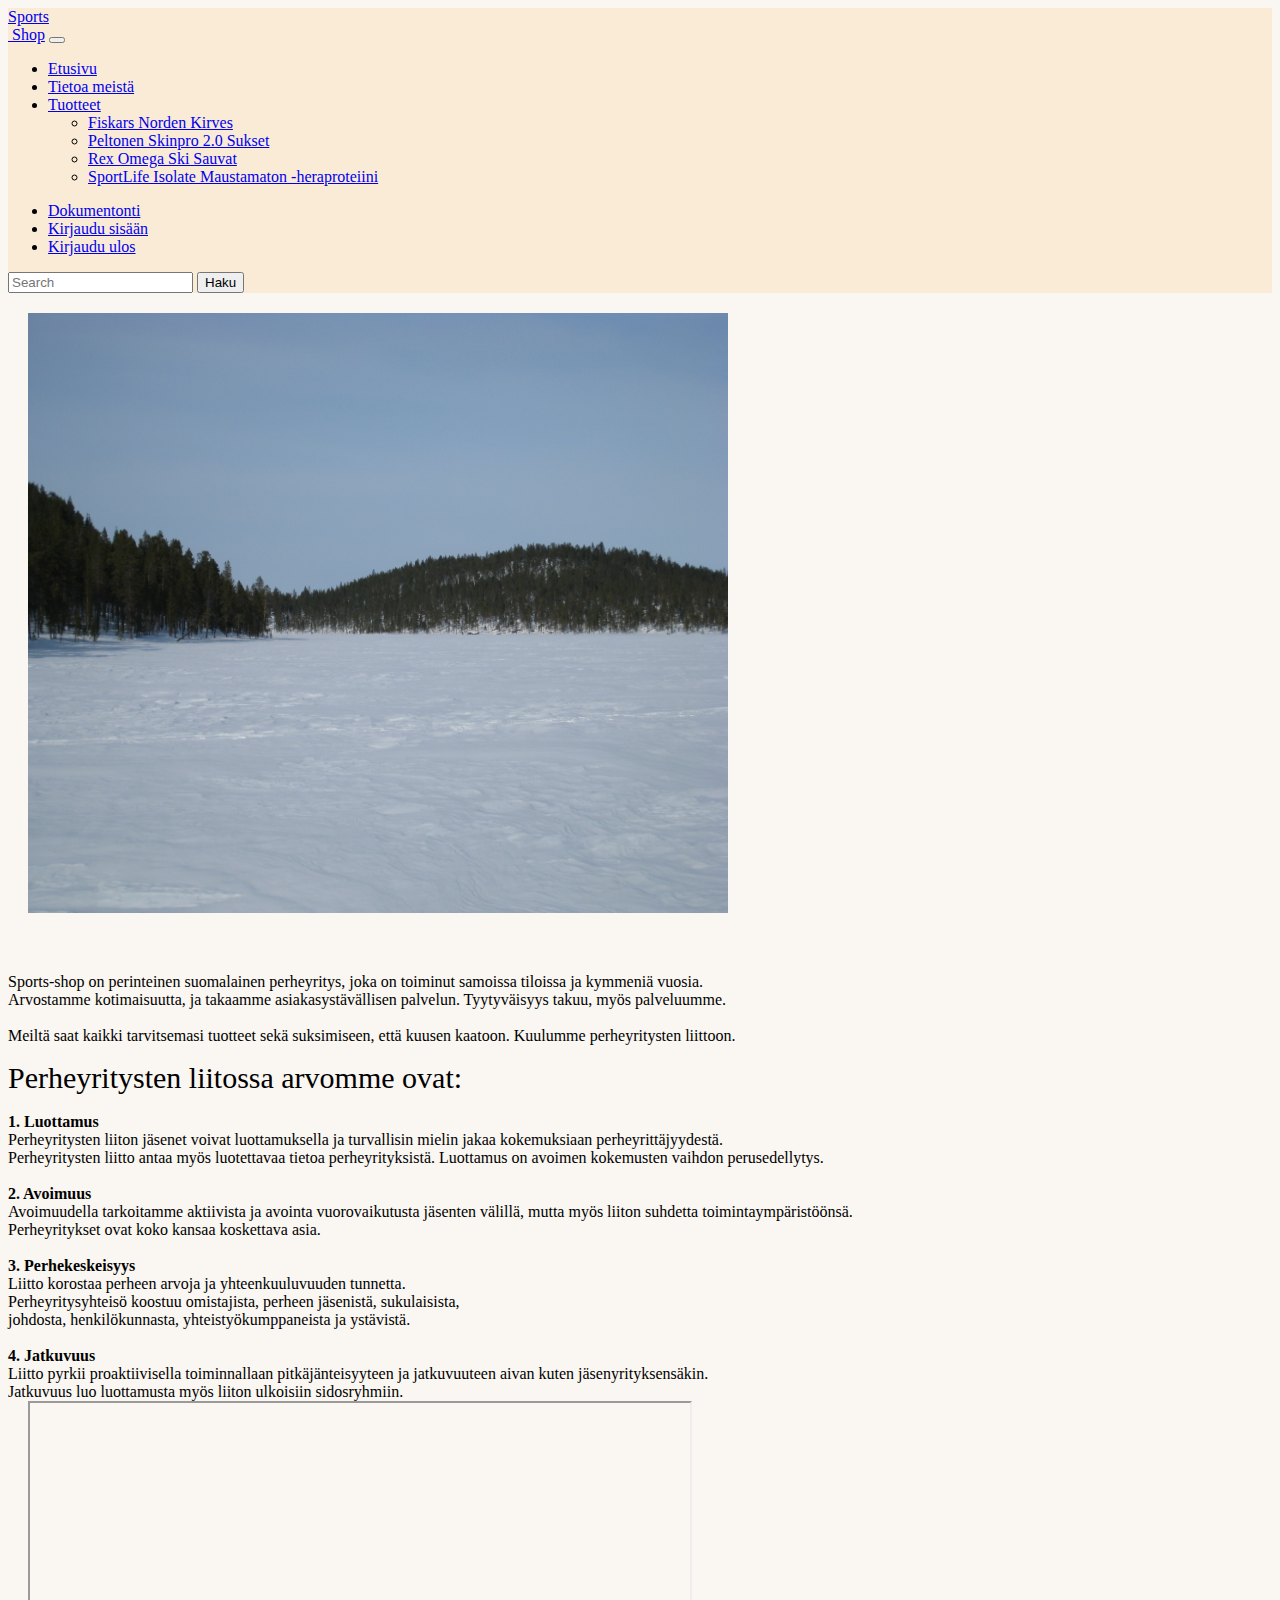
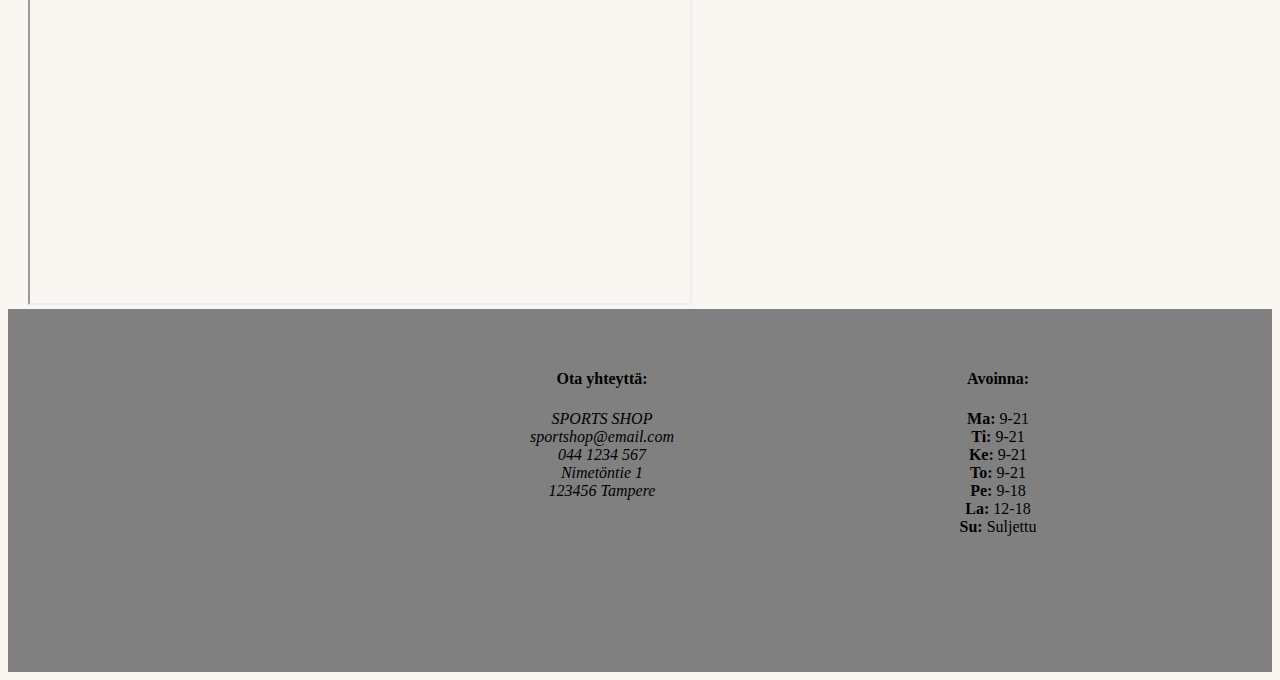
<file: info.html>
<!DOCTYPE html>
<html lang="fi">
<head>
    <meta charset="UTF-8">
    <meta http-equiv="X-UA-Compatible" content="IE=edge">
    <meta name="viewport" content="width=device-width, initial-scale=1.0">
    <meta name="author" content="Vesa Tella">
    <link href="https://cdn.jsdelivr.net/npm/bootstrap@5.0.0-beta1/dist/css/bootstrap.min.css" rel="stylesheet" integrity="sha384-giJF6kkoqNQ00vy+HMDP7azOuL0xtbfIcaT9wjKHr8RbDVddVHyTfAAsrekwKmP1" crossorigin="anonymous">
    <title>Info</title>

    <link rel="stylesheet" href="css/style.css">
    <style>

        /*info.html is made by Vesa Tella*/
        
            </style>
</head>

<body>


      <nav class="navbar navbar-expand-lg navbar-dark bg-dark">
        <div class="container-fluid">
            <a class="navbar-brand" href="#">Sports<br>&nbsp;Shop</a>
            <button class="navbar-toggler" type="button" data-bs-toggle="collapse"
                data-bs-target="#navbarSupportedContent" aria-controls="navbarSupportedContent" aria-expanded="false"
                aria-label="Toggle navigation">
                <span class="navbar-toggler-icon"></span>
            </button>
            <div class="collapse navbar-collapse" id="navbarSupportedContent">
                <div class="container">
                    <ul class="navbar-nav me-auto mb-2 mb-lg-0">
                        <li class="nav-item">
                            <a class="nav-link active" aria-current="page" href="index.html">Etusivu</a>
                        </li>
                        <li class="nav-item">
                            <a class="nav-link" href="info.html">Tietoa meistä</a>
                        </li>
                        <li class="nav-item dropdown">
                            <a class="nav-link dropdown-toggle" href="#" id="navbarDropdown" role="button"
                                data-bs-toggle="dropdown" aria-expanded="false">
                                Tuotteet
                            </a>
                            <ul class="dropdown-menu" aria-labelledby="navbarDropdown">
                                <li><a class="dropdown-item" href="kirves_sivu.html">Fiskars Norden Kirves</a></li>
                                <li><a class="dropdown-item" href="suksi_sivu.html">Peltonen Skinpro 2.0 Sukset</a></li>
                                <li><a class="dropdown-item" href="Tuote404_sivu.html">Rex Omega Ski Sauvat</a></li>
                                <li><a class="dropdown-item" href="Tuote404_sivu.html">SportLife Isolate Maustamaton
                                        -heraproteiini</a></li>
                            </ul>
                        </li>
                    </ul>
                </div>
               <ul class="navbar-nav me-auto mb-2 mb-lg-0">
                 <li class="nav-item">
                    <a class="nav-link" href="https://hameenamk-my.sharepoint.com/:w:/g/personal/jesse21007_student_hamk_fi/ES7mcLCTZj1LksRBTsr-qyoBZL5hXFqsXNwkOe0lg7LGpw?e=50kWkK">Dokumentonti</a>
                </li>
                
                <li class="nav-item">
                    <a class="nav-link" href="kirjaudu.html">Kirjaudu sisään</a>
                </li>
                <li class="nav-item">
                    <a class="nav-link" href="kirjauduulos.php">Kirjaudu ulos</a>
                </li>
                </ul>
                <form class="d-flex">
                    <input class="form-control me-2" type="search" placeholder="Search" aria-label="Search">
                    <button class="btn btn-outline-success" type="submit">Haku</button>
                </form>
            </div>
        </div>
    </nav>

    <div style="display:inline-block;vertical-align:top;">
        <img src="images/luonto.jpg" alt="Luonto kuva" width="700"  height="600">
    </div>
    <div style="display:inline-block;">
<div class="info_content">
<p>
    Sports-shop on perinteinen suomalainen perheyritys, joka on toiminut samoissa tiloissa ja kymmeniä vuosia.<br>
    Arvostamme kotimaisuutta, ja takaamme asiakasystävällisen palvelun. Tyytyväisyys takuu, myös palveluumme. <br>
    <br>
    Meiltä saat kaikki tarvitsemasi tuotteet sekä suksimiseen, että kuusen kaatoon. Kuulumme perheyritysten liittoon.
    <br>
</p>

<p>
    <div class="py">
    Perheyritysten liitossa arvomme ovat:
</div>
<br>
<strong>1. Luottamus</strong> <br>
Perheyritysten liiton jäsenet voivat luottamuksella ja turvallisin mielin jakaa kokemuksiaan perheyrittäjyydestä.<br>
Perheyritysten liitto antaa myös luotettavaa tietoa perheyrityksistä. Luottamus on avoimen kokemusten vaihdon perusedellytys.
<br>
<br>
<strong>2. Avoimuus</strong>
<br>
Avoimuudella tarkoitamme aktiivista ja avointa vuorovaikutusta jäsenten välillä, mutta myös liiton suhdetta toimintaympäristöönsä.<br>
 Perheyritykset ovat koko kansaa koskettava asia.
<br>
<br>
<strong>3. Perhekeskeisyys</strong>
<br>
Liitto korostaa perheen arvoja ja yhteenkuuluvuuden tunnetta. <br>
Perheyritysyhteisö koostuu omistajista, perheen jäsenistä, sukulaisista, <br>
johdosta, henkilökunnasta, yhteistyökumppaneista ja ystävistä.
<br>
<br>
<strong>4. Jatkuvuus</strong>
<br>
Liitto pyrkii proaktiivisella toiminnallaan pitkäjänteisyyteen ja jatkuvuuteen aivan kuten jäsenyrityksensäkin. <br> 
Jatkuvuus luo luottamusta myös liiton ulkoisiin sidosryhmiin.

</div>
</div>
    <div class="maps">
    <iframe src="https://www.google.com/maps/embed?pb=!1m18!1m12!1m3!1d296044.48231910076!2d23.55012285743501!3d61.63196753702539!2m3!1f0!2f0!3f0!3m2!1i1024!2i768!4f13.1!3m3!1m2!1s0x468edf554593da5d%3A0x6adfe3bd1e0b22c0!2sTampere!5e1!3m2!1sfi!2sfi!4v1643641887476!5m2!1sfi!2sfi"
     width="660" height="500"  allowfullscreen="" loading="lazy"></iframe>
    </div>

<script src="https://cdn.jsdelivr.net/npm/bootstrap@5.0.0-beta1/dist/js/bootstrap.bundle.min.js" integrity="sha384-ygbV9kiqUc6oa4msXn9868pTtWMgiQaeYH7/t7LECLbyPA2x65Kgf80OJFdroafW" crossorigin="anonymous"></script>


<footer>
    <div class="row">
        <div class="column"></div>
        <div class="column">
            <h4> Ota yhteyttä: </h4>
            <address>
                SPORTS SHOP <br>
                sportshop@email.com <br>
                044 1234 567 <br>
                Nimetöntie 1 <br>
                123456 Tampere
            </address>
        </div>
        <div class="column">
            <h4>Avoinna:</h4>
            <p> <strong>Ma:</strong> 9-21<br>
                <strong>Ti:</strong> 9-21<br>
                <strong>Ke:</strong> 9-21<br>
                <strong>To:</strong> 9-21<br>
                <strong>Pe:</strong> 9-18<br>
                <strong>La:</strong> 12-18<br>
                <strong>Su:</strong> Suljettu
            </p>
        </div>
        <div class="column"></div>
    </div>
</footer>
</body>



</html>
</file>
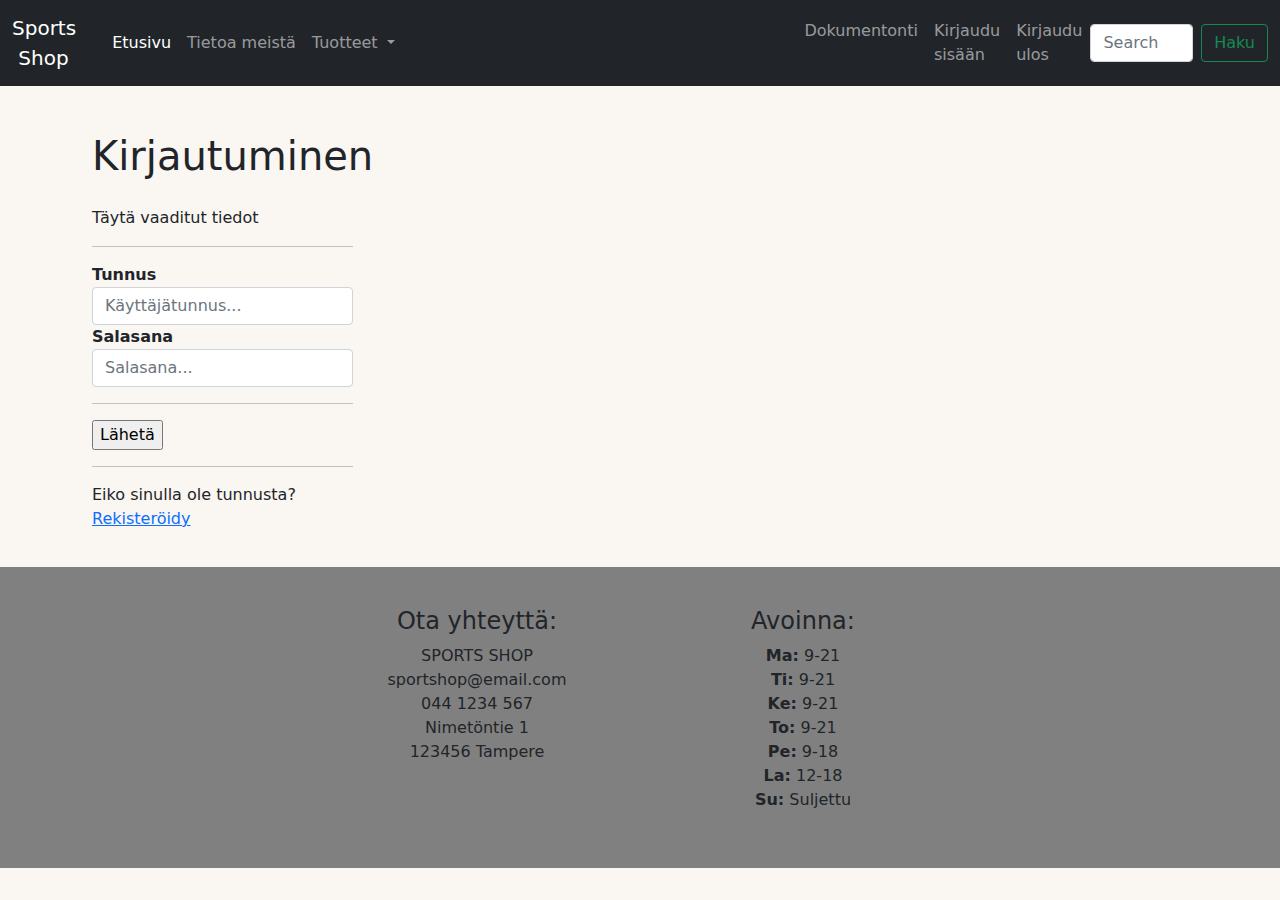
<file: kirjaudu.html>
<!DOCTYPE html>
<html>

<head>
    <meta charset="UTF-8">
    <meta http-equiv="X-UA-Compatible" content="IE=edge">
    <meta name="viewport" content="width=device-width">
    <meta name="author" content="Jaakko Uusitalo">
    <link rel="stylesheet" type="text/css" href="css/bootstrap.min.css">
    <link href="https://cdn.jsdelivr.net/npm/bootstrap@5.1.3/dist/css/bootstrap.min.css" rel="stylesheet"
        integrity="sha384-1BmE4kWBq78iYhFldvKuhfTAU6auU8tT94WrHftjDbrCEXSU1oBoqyl2QvZ6jIW3" crossorigin="anonymous">
    <script src="https://cdn.jsdelivr.net/npm/bootstrap@5.1.3/dist/js/bootstrap.bundle.min.js"
        integrity="sha384-ka7Sk0Gln4gmtz2MlQnikT1wXgYsOg+OMhuP+IlRH9sENBO0LRn5q+8nbTov4+1p"
        crossorigin="anonymous"></script>
    <link rel="stylesheet" type="text/css" href="./css/style.css" />
     <title>Rekistöröinti Sivu</title>
</head>

<body>
              <nav class="navbar navbar-expand-lg navbar-dark bg-dark">
        <div class="container-fluid">
            <a class="navbar-brand" href="#">Sports<br>&nbsp;Shop</a>
            <button class="navbar-toggler" type="button" data-bs-toggle="collapse"
                data-bs-target="#navbarSupportedContent" aria-controls="navbarSupportedContent" aria-expanded="false"
                aria-label="Toggle navigation">
                <span class="navbar-toggler-icon"></span>
            </button>
            <div class="collapse navbar-collapse" id="navbarSupportedContent">
                <div class="container">
                    <ul class="navbar-nav me-auto mb-2 mb-lg-0">
                        <li class="nav-item">
                            <a class="nav-link active" aria-current="page" href="index.html">Etusivu</a>
                        </li>
                        <li class="nav-item">
                            <a class="nav-link" href="info.html">Tietoa meistä</a>
                        </li>
                        <li class="nav-item dropdown">
                            <a class="nav-link dropdown-toggle" href="#" id="navbarDropdown" role="button"
                                data-bs-toggle="dropdown" aria-expanded="false">
                                Tuotteet
                            </a>
                            <ul class="dropdown-menu" aria-labelledby="navbarDropdown">
                                <li><a class="dropdown-item" href="kirves_sivu.html">Fiskars Norden Kirves</a></li>
                                <li><a class="dropdown-item" href="suksi_sivu.html">Peltonen Skinpro 2.0 Sukset</a></li>
                                <li><a class="dropdown-item" href="Tuote404_sivu.html">Rex Omega Ski Sauvat</a></li>
                                <li><a class="dropdown-item" href="Tuote404_sivu.html">SportLife Isolate Maustamaton
                                        -heraproteiini</a></li>
                            </ul>
                        </li>
                    </ul>
                </div>
               <ul class="navbar-nav me-auto mb-2 mb-lg-0">
                 <li class="nav-item">
                    <a class="nav-link" href="https://hameenamk-my.sharepoint.com/:w:/g/personal/jesse21007_student_hamk_fi/ES7mcLCTZj1LksRBTsr-qyoBZL5hXFqsXNwkOe0lg7LGpw?e=50kWkK">Dokumentonti</a>
                </li>
                
                <li class="nav-item">
                    <a class="nav-link" href="kirjaudu.html">Kirjaudu sisään</a>
                </li>
                <li class="nav-item">
                    <a class="nav-link" href="kirjauduulos.php">Kirjaudu ulos</a>
                </li>
                </ul>
                <form class="d-flex">
                    <input class="form-control me-2" type="search" placeholder="Search" aria-label="Search">
                    <button class="btn btn-outline-success" type="submit">Haku</button>
                </form>
            </div>
        </div>
    </nav>
    <script>
        function lahetaKayttaja(lomake) {
            var user = new Object();
            user.tunnus = lomake.tunnus.value;
            user.salasana = lomake.salasana.value;
            var jsonUser = JSON.stringify(user);

            xmlhttp = new XMLHttpRequest();
            xmlhttp.onreadystatechange = function () {
                if (this.readyState == 4 && this.status == 200) {
                    if (this.responseText.trim() == "adminok") {
                        window.location.assign("./admin.php");
                    }
                    else if (this.responseText.trim() == "ok") {
                        window.location.assign("./tervetuloa.php");
                    }
                    else {
                        document.getElementById("result").innerHTML = this.responseText;
                    }

                }
            };
            xmlhttp.open("POST", "./kirjaudu.php", true);
            xmlhttp.setRequestHeader("Content-type", "application/x-www-form-urlencoded");
            xmlhttp.send("user=" + jsonUser);
        }
    </script>

     <section>
        <form id="userlomake">
            <div class="container">

                <div class="row">
                    <div class="col-sm-3">
                        <h1>Kirjautuminen</h1>
                        <p>Täytä vaaditut tiedot</p>
                        <hr class="mb-3">
                        <label for="tunnus"><b>Tunnus</b></label>
                        <input class="form-control" value="" type="text" name="tunnus" required placeholder='Käyttäjätunnus...'>
                        <label for="salasana"><b>Salasana</b></label>
                        <input class="form-control" value="" type="password" name="salasana" required placeholder='Salasana...'>
                        <hr class="mb-3">
                        <input type='button' name='ok' value='Lähetä' onclick='lahetaKayttaja(this.form);'>
                        <hr class="mb-3">
                        <p>Eiko sinulla ole tunnusta? <a href="./rekisteroidy.html">Rekisteröidy</a></p>
                        
                    </div>
                </div>

            </div>
        </form>
    </section>
      <footer>
        <div class="row">
            <div class="column"></div>
            <div class="column">
                <h4> Ota yhteyttä: </h4>
                <address>
                    SPORTS SHOP <br>
                    sportshop@email.com <br>
                    044 1234 567 <br>
                    Nimetöntie 1 <br>
                    123456 Tampere
                </address>
            </div>
            <div class="column">
                <h4>Avoinna:</h4>
                <p> <strong>Ma:</strong> 9-21<br>
                    <strong>Ti:</strong> 9-21<br>
                    <strong>Ke:</strong> 9-21<br>
                    <strong>To:</strong> 9-21<br>
                    <strong>Pe:</strong> 9-18<br>
                    <strong>La:</strong> 12-18<br>
                    <strong>Su:</strong> Suljettu
                </p>
            </div>
            <div class="column"></div>
        </div>
    </footer>
</body>

</html>
</file>
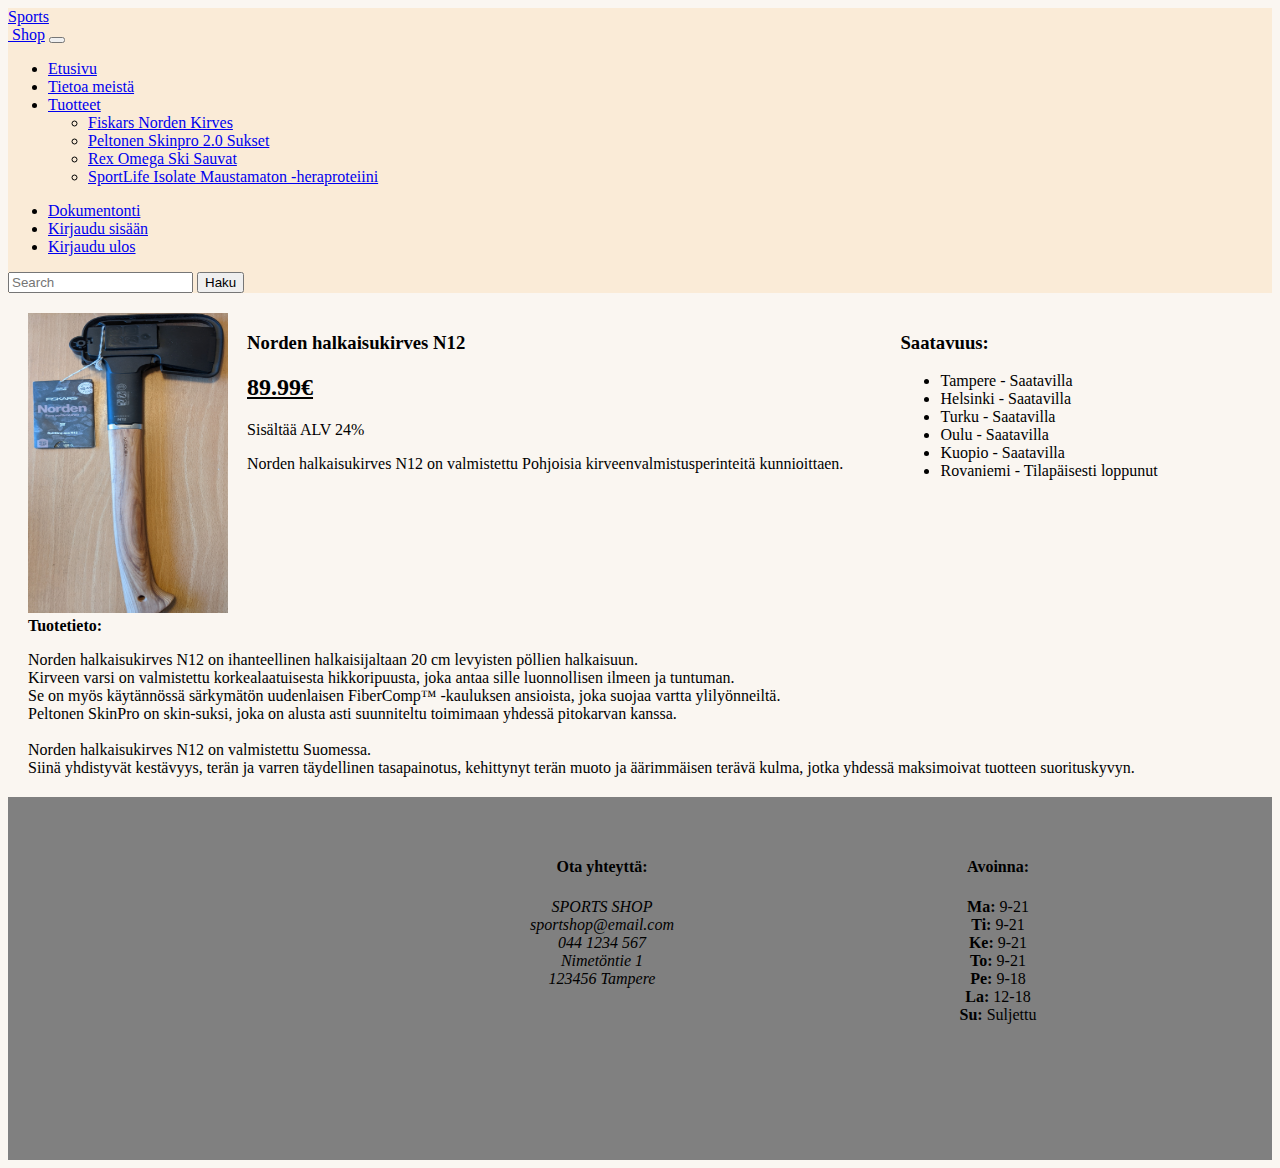
<file: kirves_sivu.html>
<!DOCTYPE html>
<html lang="fi">
<head>
    <meta charset="UTF-8">
    <meta http-equiv="X-UA-Compatible" content="IE=edge">
    <meta name="viewport" content="width=device-width">
    <meta name="author" content="Jaakko Uusitalo">
    <link href="https://cdn.jsdelivr.net/npm/bootstrap@5.1.3/dist/css/bootstrap.min.css" rel="stylesheet" integrity="sha384-1BmE4kWBq78iYhFldvKuhfTAU6auU8tT94WrHftjDbrCEXSU1oBoqyl2QvZ6jIW3" crossorigin="anonymous">
    <script src="https://cdn.jsdelivr.net/npm/bootstrap@5.1.3/dist/js/bootstrap.bundle.min.js" integrity="sha384-ka7Sk0Gln4gmtz2MlQnikT1wXgYsOg+OMhuP+IlRH9sENBO0LRn5q+8nbTov4+1p" crossorigin="anonymous"></script>
    <link rel="stylesheet" type="text/css" href="./css/style.css"/>
    <title>SPORTS SHOP - Kirves</title>

    <style>
/*kirves_sivu.html is made by Jaakko Uusitalo*/
    </style>
</head>

<body>

      <nav class="navbar navbar-expand-lg navbar-dark bg-dark">
        <div class="container-fluid">
            <a class="navbar-brand" href="#">Sports<br>&nbsp;Shop</a>
            <button class="navbar-toggler" type="button" data-bs-toggle="collapse"
                data-bs-target="#navbarSupportedContent" aria-controls="navbarSupportedContent" aria-expanded="false"
                aria-label="Toggle navigation">
                <span class="navbar-toggler-icon"></span>
            </button>
            <div class="collapse navbar-collapse" id="navbarSupportedContent">
                <div class="container">
                    <ul class="navbar-nav me-auto mb-2 mb-lg-0">
                        <li class="nav-item">
                            <a class="nav-link active" aria-current="page" href="index.html">Etusivu</a>
                        </li>
                        <li class="nav-item">
                            <a class="nav-link" href="info.html">Tietoa meistä</a>
                        </li>
                        <li class="nav-item dropdown">
                            <a class="nav-link dropdown-toggle" href="#" id="navbarDropdown" role="button"
                                data-bs-toggle="dropdown" aria-expanded="false">
                                Tuotteet
                            </a>
                            <ul class="dropdown-menu" aria-labelledby="navbarDropdown">
                                <li><a class="dropdown-item" href="kirves_sivu.html">Fiskars Norden Kirves</a></li>
                                <li><a class="dropdown-item" href="suksi_sivu.html">Peltonen Skinpro 2.0 Sukset</a></li>
                                <li><a class="dropdown-item" href="Tuote404_sivu.html">Rex Omega Ski Sauvat</a></li>
                                <li><a class="dropdown-item" href="Tuote404_sivu.html">SportLife Isolate Maustamaton
                                        -heraproteiini</a></li>
                            </ul>
                        </li>
                    </ul>
                </div>
               <ul class="navbar-nav me-auto mb-2 mb-lg-0">
                 <li class="nav-item">
                    <a class="nav-link" href="https://hameenamk-my.sharepoint.com/:w:/g/personal/jesse21007_student_hamk_fi/ES7mcLCTZj1LksRBTsr-qyoBZL5hXFqsXNwkOe0lg7LGpw?e=50kWkK">Dokumentonti</a>
                </li>
                
                <li class="nav-item">
                    <a class="nav-link" href="kirjaudu.html">Kirjaudu sisään</a>
                </li>
                <li class="nav-item">
                    <a class="nav-link" href="kirjauduulos.php">Kirjaudu ulos</a>
                </li>
                </ul>
                <form class="d-flex">
                    <input class="form-control me-2" type="search" placeholder="Search" aria-label="Search">
                    <button class="btn btn-outline-success" type="submit">Haku</button>
                </form>
            </div>
        </div>
    </nav>


<section>


    <div class="flexgrowcon">
        <div style="flex-grow: 1;">
            <img src="images/kirves.jpg"
            alt="Jaakon Kirves"
            width="200"
            height="300"> </div>

        <div style="flex-grow: 3;">
            <h3>Norden halkaisukirves N12</h3>
            <h2>89.99€</h2>
            <p>Sisältää ALV 24%</p>
            <p>Norden halkaisukirves N12 on valmistettu Pohjoisia kirveenvalmistusperinteitä kunnioittaen. </p>

            </div>

        <div style="flex-grow: 6;">

            <h3>Saatavuus:</h3>

            <ul>

                <li>Tampere - Saatavilla</li>
                <li>Helsinki - Saatavilla</li>
                <li>Turku - Saatavilla</li>
                <li>Oulu - Saatavilla</li>
                <li>Kuopio - Saatavilla</li>
                <li>Rovaniemi - Tilapäisesti loppunut</li>

            </ul>
        </div>  



      </div>
        <strong>Tuotetieto:</strong>
        
        <p> Norden halkaisukirves N12 on ihanteellinen halkaisijaltaan 20 cm levyisten pöllien halkaisuun. <br>
            Kirveen varsi on valmistettu korkealaatuisesta hikkoripuusta, joka antaa sille luonnollisen ilmeen ja tuntuman. <br>
            Se on myös käytännössä särkymätön uudenlaisen FiberComp™ -kauluksen ansioista, joka suojaa vartta ylilyönneiltä. <br>
            Peltonen SkinPro on skin-suksi, joka on alusta asti suunniteltu toimimaan yhdessä pitokarvan kanssa. <br> <br>

            Norden halkaisukirves N12 on valmistettu Suomessa. <br>
            Siinä yhdistyvät kestävyys, terän ja varren täydellinen tasapainotus, kehittynyt terän muoto ja äärimmäisen terävä kulma, jotka yhdessä maksimoivat tuotteen suorituskyvyn. </p>
    
        </section>

        <footer>
            <div class="row">
                <div class="column"></div>
                <div class="column">
                    <h4> Ota yhteyttä: </h4>
                    <address>
                        SPORTS SHOP <br>
                        sportshop@email.com <br>
                        044 1234 567 <br>
                        Nimetöntie 1 <br>
                        123456 Tampere
                    </address>
                </div>
                <div class="column">
                    <h4>Avoinna:</h4>
                    <p> <strong>Ma:</strong> 9-21<br>
                        <strong>Ti:</strong> 9-21<br>
                        <strong>Ke:</strong> 9-21<br>
                        <strong>To:</strong> 9-21<br>
                        <strong>Pe:</strong> 9-18<br>
                        <strong>La:</strong> 12-18<br>
                        <strong>Su:</strong> Suljettu
                    </p>
                </div>
                <div class="column"></div>
            </div>
        </footer>
</body>
</html>
</file>
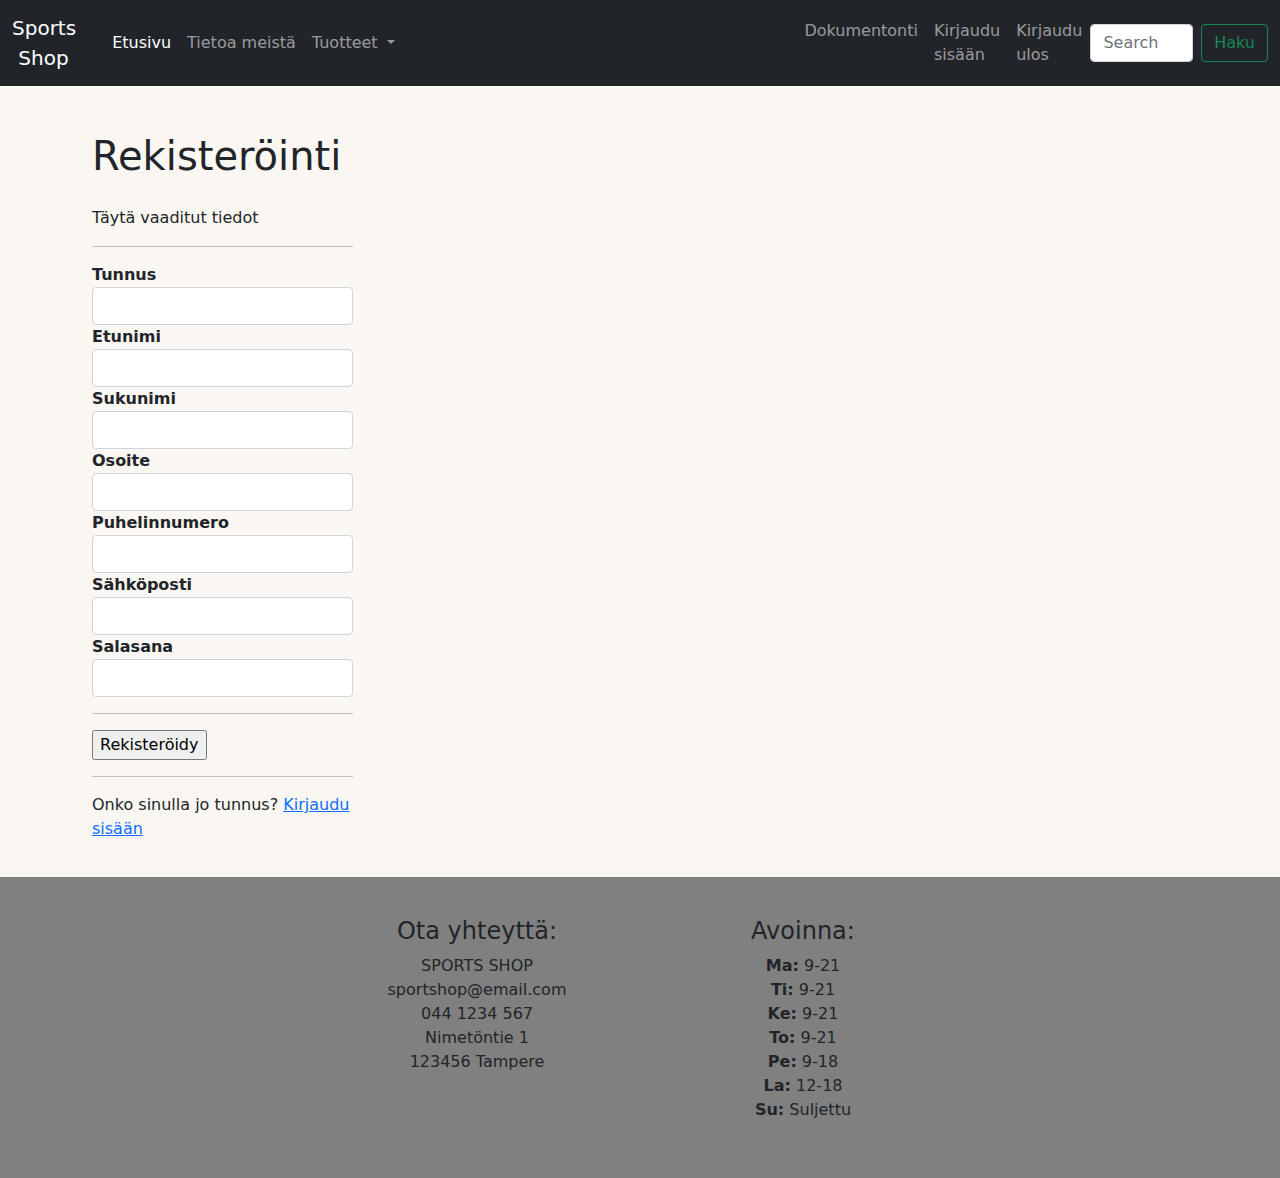
<file: rekisteroidy.html>
<!DOCTYPE html>
<html lang="fi">

<head>
    <meta charset="UTF-8">
    <meta http-equiv="X-UA-Compatible" content="IE=edge">
    <meta name="viewport" content="width=device-width">
    <meta name="author" content="Jaakko Uusitalo">
    <link rel="stylesheet" type="text/css" href="css/bootstrap.min.css">
    <link href="https://cdn.jsdelivr.net/npm/bootstrap@5.1.3/dist/css/bootstrap.min.css" rel="stylesheet"
        integrity="sha384-1BmE4kWBq78iYhFldvKuhfTAU6auU8tT94WrHftjDbrCEXSU1oBoqyl2QvZ6jIW3" crossorigin="anonymous">
    <script src="https://cdn.jsdelivr.net/npm/bootstrap@5.1.3/dist/js/bootstrap.bundle.min.js"
        integrity="sha384-ka7Sk0Gln4gmtz2MlQnikT1wXgYsOg+OMhuP+IlRH9sENBO0LRn5q+8nbTov4+1p"
        crossorigin="anonymous"></script>
    <link rel="stylesheet" type="text/css" href="./css/style.css" />
    <title>Rekistöröinti Sivu</title>

    <style>
        /*Rekistorointi.php is made by Jaakko Uusitalo*/
    </style>
</head>

<body>
    <script>
        function lahetaKayttaja(lomake) {
            var user = new Object();
            user.tunnus = lomake.tunnus.value;
            user.salasana = lomake.salasana.value;
            user.enimi = lomake.enimi.value;
            user.snimi = lomake.snimi.value;
            user.sposti = lomake.sposti.value;
            user.puh = lomake.puh.value;
            user.osoite = lomake.osoite.value;
            var jsonUser = JSON.stringify(user);

            xmlhttp = new XMLHttpRequest();
            xmlhttp.onreadystatechange = function () {
                if (this.readyState == 4 && this.status == 200) {
                    document.getElementById("result").innerHTML = "Rekisteröityminen onnistui!";
                }
            };
            xmlhttp.open("POST", "./rekisteroidy.php", true);
            xmlhttp.setRequestHeader("Content-type",
                "application/x-www-form-urlencoded");
            xmlhttp.send("user=" + jsonUser);
        }
    </script>

      <nav class="navbar navbar-expand-lg navbar-dark bg-dark">
        <div class="container-fluid">
            <a class="navbar-brand" href="#">Sports<br>&nbsp;Shop</a>
            <button class="navbar-toggler" type="button" data-bs-toggle="collapse"
                data-bs-target="#navbarSupportedContent" aria-controls="navbarSupportedContent" aria-expanded="false"
                aria-label="Toggle navigation">
                <span class="navbar-toggler-icon"></span>
            </button>
            <div class="collapse navbar-collapse" id="navbarSupportedContent">
                <div class="container">
                    <ul class="navbar-nav me-auto mb-2 mb-lg-0">
                        <li class="nav-item">
                            <a class="nav-link active" aria-current="page" href="index.html">Etusivu</a>
                        </li>
                        <li class="nav-item">
                            <a class="nav-link" href="info.html">Tietoa meistä</a>
                        </li>
                        <li class="nav-item dropdown">
                            <a class="nav-link dropdown-toggle" href="#" id="navbarDropdown" role="button"
                                data-bs-toggle="dropdown" aria-expanded="false">
                                Tuotteet
                            </a>
                            <ul class="dropdown-menu" aria-labelledby="navbarDropdown">
                                <li><a class="dropdown-item" href="kirves_sivu.html">Fiskars Norden Kirves</a></li>
                                <li><a class="dropdown-item" href="suksi_sivu.html">Peltonen Skinpro 2.0 Sukset</a></li>
                                <li><a class="dropdown-item" href="Tuote404_sivu.html">Rex Omega Ski Sauvat</a></li>
                                <li><a class="dropdown-item" href="Tuote404_sivu.html">SportLife Isolate Maustamaton
                                        -heraproteiini</a></li>
                            </ul>
                        </li>
                    </ul>
                </div>
               <ul class="navbar-nav me-auto mb-2 mb-lg-0">
                 <li class="nav-item">
                    <a class="nav-link" href="https://hameenamk-my.sharepoint.com/:w:/g/personal/jesse21007_student_hamk_fi/ES7mcLCTZj1LksRBTsr-qyoBZL5hXFqsXNwkOe0lg7LGpw?e=50kWkK">Dokumentonti</a>
                </li>
                
                <li class="nav-item">
                    <a class="nav-link" href="kirjaudu.html">Kirjaudu sisään</a>
                </li>
                <li class="nav-item">
                    <a class="nav-link" href="kirjauduulos.php">Kirjaudu ulos</a>
                </li>
                </ul>
                <form class="d-flex">
                    <input class="form-control me-2" type="search" placeholder="Search" aria-label="Search">
                    <button class="btn btn-outline-success" type="submit">Haku</button>
                </form>
            </div>
        </div>
    </nav>
    
    
    <section>
        <form id="userlomake">
            <div class="container">

                <div class="row">
                    <div class="col-sm-3">
                        <h1>Rekisteröinti</h1>
                        <p>Täytä vaaditut tiedot</p>
                        <hr class="mb-3">
                        <label for="tunnus"><b>Tunnus</b></label>
                        <input class="form-control" value="" type="text" name="tunnus" required>

                        <label for="enimi"><b>Etunimi</b></label>
                        <input class="form-control" value="" type="text" name="enimi" required>

                        <label for="snimi"><b>Sukunimi</b></label>
                        <input class="form-control" value="" type="text" name="snimi" required>

                        <label for="osoite"><b>Osoite</b></label>
                        <input class="form-control" value="" type="text" name="osoite" required>

                        <label for="puhnro"><b>Puhelinnumero</b></label>
                        <input class="form-control" value="" type="text" name="puh" required>

                        <label for="sposti"><b>Sähköposti</b></label>
                        <input class="form-control" value="" type="email" name="sposti" required>

                        <label for="salasana"><b>Salasana</b></label>
                        <input class="form-control" value="" type="password" name="salasana" required>
                        <hr class="mb-3">
                        <input type='button' name='ok' value='Rekisteröidy' onclick='lahetaKayttaja(this.form);'>
                        <hr class="mb-3">
                        <p>Onko sinulla jo tunnus?&nbsp;<a href="./kirjaudu.html">Kirjaudu sisään</a></p>
                        <p id='result'></p>
                    </div>
                </div>

            </div>
        </form>
    </section>
    <footer>
        <div class="row">
            <div class="column"></div>
            <div class="column">
                <h4> Ota yhteyttä: </h4>
                <address>
                    SPORTS SHOP <br>
                    sportshop@email.com <br>
                    044 1234 567 <br>
                    Nimetöntie 1 <br>
                    123456 Tampere
                </address>
            </div>
            <div class="column">
                <h4>Avoinna:</h4>
                <p> <strong>Ma:</strong> 9-21<br>
                    <strong>Ti:</strong> 9-21<br>
                    <strong>Ke:</strong> 9-21<br>
                    <strong>To:</strong> 9-21<br>
                    <strong>Pe:</strong> 9-18<br>
                    <strong>La:</strong> 12-18<br>
                    <strong>Su:</strong> Suljettu
                </p>
            </div>
            <div class="column"></div>
        </div>
    </footer>
</body>

</html>
</file>
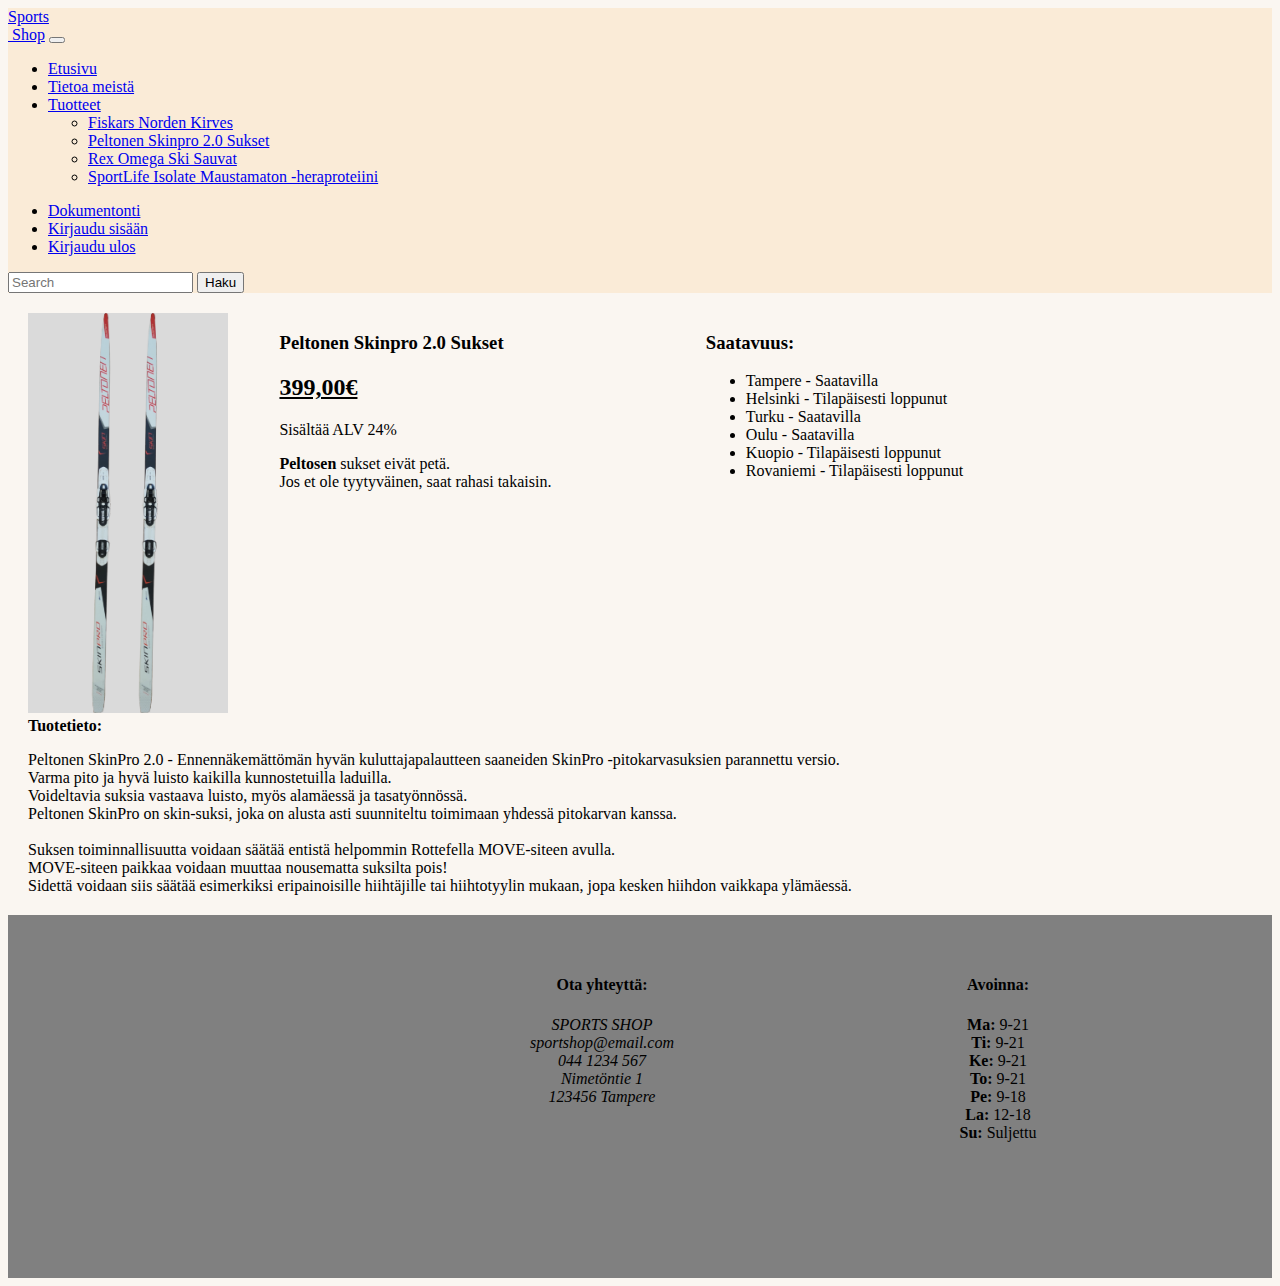
<file: suksi_sivu.html>
<!DOCTYPE html>
<html lang="fi">
<head>
    <meta charset="UTF-8">
    <meta http-equiv="X-UA-Compatible" content="IE=edge">
    <meta name="viewport" content="width=device-width">
    <meta name="author" content="Jesse Rajala">
    <meta name="description" content="Store page for Peltonen skinpro 2.0 at SPORTS STORE">
    <link href="https://cdn.jsdelivr.net/npm/bootstrap@5.1.3/dist/css/bootstrap.min.css" rel="stylesheet" integrity="sha384-1BmE4kWBq78iYhFldvKuhfTAU6auU8tT94WrHftjDbrCEXSU1oBoqyl2QvZ6jIW3" crossorigin="anonymous">
    <script src="https://cdn.jsdelivr.net/npm/bootstrap@5.1.3/dist/js/bootstrap.bundle.min.js" integrity="sha384-ka7Sk0Gln4gmtz2MlQnikT1wXgYsOg+OMhuP+IlRH9sENBO0LRn5q+8nbTov4+1p" crossorigin="anonymous"></script>
    <link rel="stylesheet" type="text/css" href="./css/style.css"/>
    <title>SPORTS SHOP - Sukset</title>
    <style>
    /*Suksi_sivu.html is made by Jesse Rajala, Product page layout as well*/

    
    </style>
</head>

<body>

    

      <nav class="navbar navbar-expand-lg navbar-dark bg-dark">
        <div class="container-fluid">
            <a class="navbar-brand" href="#">Sports<br>&nbsp;Shop</a>
            <button class="navbar-toggler" type="button" data-bs-toggle="collapse"
                data-bs-target="#navbarSupportedContent" aria-controls="navbarSupportedContent" aria-expanded="false"
                aria-label="Toggle navigation">
                <span class="navbar-toggler-icon"></span>
            </button>
            <div class="collapse navbar-collapse" id="navbarSupportedContent">
                <div class="container">
                    <ul class="navbar-nav me-auto mb-2 mb-lg-0">
                        <li class="nav-item">
                            <a class="nav-link active" aria-current="page" href="index.html">Etusivu</a>
                        </li>
                        <li class="nav-item">
                            <a class="nav-link" href="info.html">Tietoa meistä</a>
                        </li>
                        <li class="nav-item dropdown">
                            <a class="nav-link dropdown-toggle" href="#" id="navbarDropdown" role="button"
                                data-bs-toggle="dropdown" aria-expanded="false">
                                Tuotteet
                            </a>
                            <ul class="dropdown-menu" aria-labelledby="navbarDropdown">
                                <li><a class="dropdown-item" href="kirves_sivu.html">Fiskars Norden Kirves</a></li>
                                <li><a class="dropdown-item" href="suksi_sivu.html">Peltonen Skinpro 2.0 Sukset</a></li>
                                <li><a class="dropdown-item" href="Tuote404_sivu.html">Rex Omega Ski Sauvat</a></li>
                                <li><a class="dropdown-item" href="Tuote404_sivu.html">SportLife Isolate Maustamaton
                                        -heraproteiini</a></li>
                            </ul>
                        </li>
                    </ul>
                </div>
               <ul class="navbar-nav me-auto mb-2 mb-lg-0">
                 <li class="nav-item">
                    <a class="nav-link" href="https://hameenamk-my.sharepoint.com/:w:/g/personal/jesse21007_student_hamk_fi/ES7mcLCTZj1LksRBTsr-qyoBZL5hXFqsXNwkOe0lg7LGpw?e=50kWkK">Dokumentonti</a>
                </li>
                
                <li class="nav-item">
                    <a class="nav-link" href="kirjaudu.html">Kirjaudu sisään</a>
                </li>
                <li class="nav-item">
                    <a class="nav-link" href="kirjauduulos.php">Kirjaudu ulos</a>
                </li>
                </ul>
                <form class="d-flex">
                    <input class="form-control me-2" type="search" placeholder="Search" aria-label="Search">
                    <button class="btn btn-outline-success" type="submit">Haku</button>
                </form>
            </div>
        </div>
    </nav>






<section>

    <div class="flexgrowcon">
        <div style="flex-grow: 1;">
            <img src="images/skis1.png"
            alt="Peltonen skinpro 2.0"
            width="200"
            height="400"> </div>

        <div style="flex-grow: 3;">
            <h3>Peltonen Skinpro 2.0 Sukset</h3>
            <h2>399,00€</h2>
            <p>Sisältää ALV 24%</p>
            <p><strong>Peltosen</strong> sukset eivät petä. <br>    
                Jos et ole tyytyväinen, saat rahasi takaisin. </p>

            </div>

        <div style="flex-grow: 6;">

            <h3>Saatavuus:</h3>

            <ul>

                <li>Tampere - Saatavilla</li>
                <li>Helsinki - Tilapäisesti loppunut</li>
                <li>Turku - Saatavilla</li>
                <li>Oulu - Saatavilla</li>
                <li>Kuopio - Tilapäisesti loppunut</li>
                <li>Rovaniemi - Tilapäisesti loppunut</li>

            </ul>

       

        </div>  

      </div>
        <strong>Tuotetieto:</strong>
        
        <p>Peltonen SkinPro 2.0 - Ennennäkemättömän hyvän kuluttajapalautteen saaneiden SkinPro -pitokarvasuksien parannettu versio. <br>
            Varma pito ja hyvä luisto kaikilla kunnostetuilla laduilla. <br>
            Voideltavia suksia vastaava luisto, myös alamäessä ja tasatyönnössä. <br>
            Peltonen SkinPro on skin-suksi, joka on alusta asti suunniteltu toimimaan yhdessä pitokarvan kanssa. <br> <br>

            Suksen toiminnallisuutta voidaan säätää entistä helpommin Rottefella MOVE-siteen avulla. <br>
            MOVE-siteen paikkaa voidaan muuttaa nousematta suksilta pois! <br>
            Sidettä voidaan siis säätää esimerkiksi eripainoisille hiihtäjille tai hiihtotyylin mukaan, jopa kesken hiihdon vaikkapa ylämäessä. </p>
    
        </section>

        <footer>
            <div class="row">
                <div class="column"></div>
                <div class="column">
                    <h4> Ota yhteyttä: </h4>
                    <address>
                        SPORTS SHOP <br>
                        sportshop@email.com <br>
                        044 1234 567 <br>
                        Nimetöntie 1 <br>
                        123456 Tampere
                    </address>
                </div>
                <div class="column">
                    <h4>Avoinna:</h4>
                <p> <strong>Ma:</strong> 9-21<br>
                    <strong>Ti:</strong> 9-21<br>
                    <strong>Ke:</strong> 9-21<br>
                    <strong>To:</strong> 9-21<br>
                    <strong>Pe:</strong> 9-18<br>
                    <strong>La:</strong> 12-18<br>
                    <strong>Su:</strong> Suljettu
                </p>
                </div>
                <div class="column"></div>
            </div>
        </footer>

        
</body>



</html>
</file>
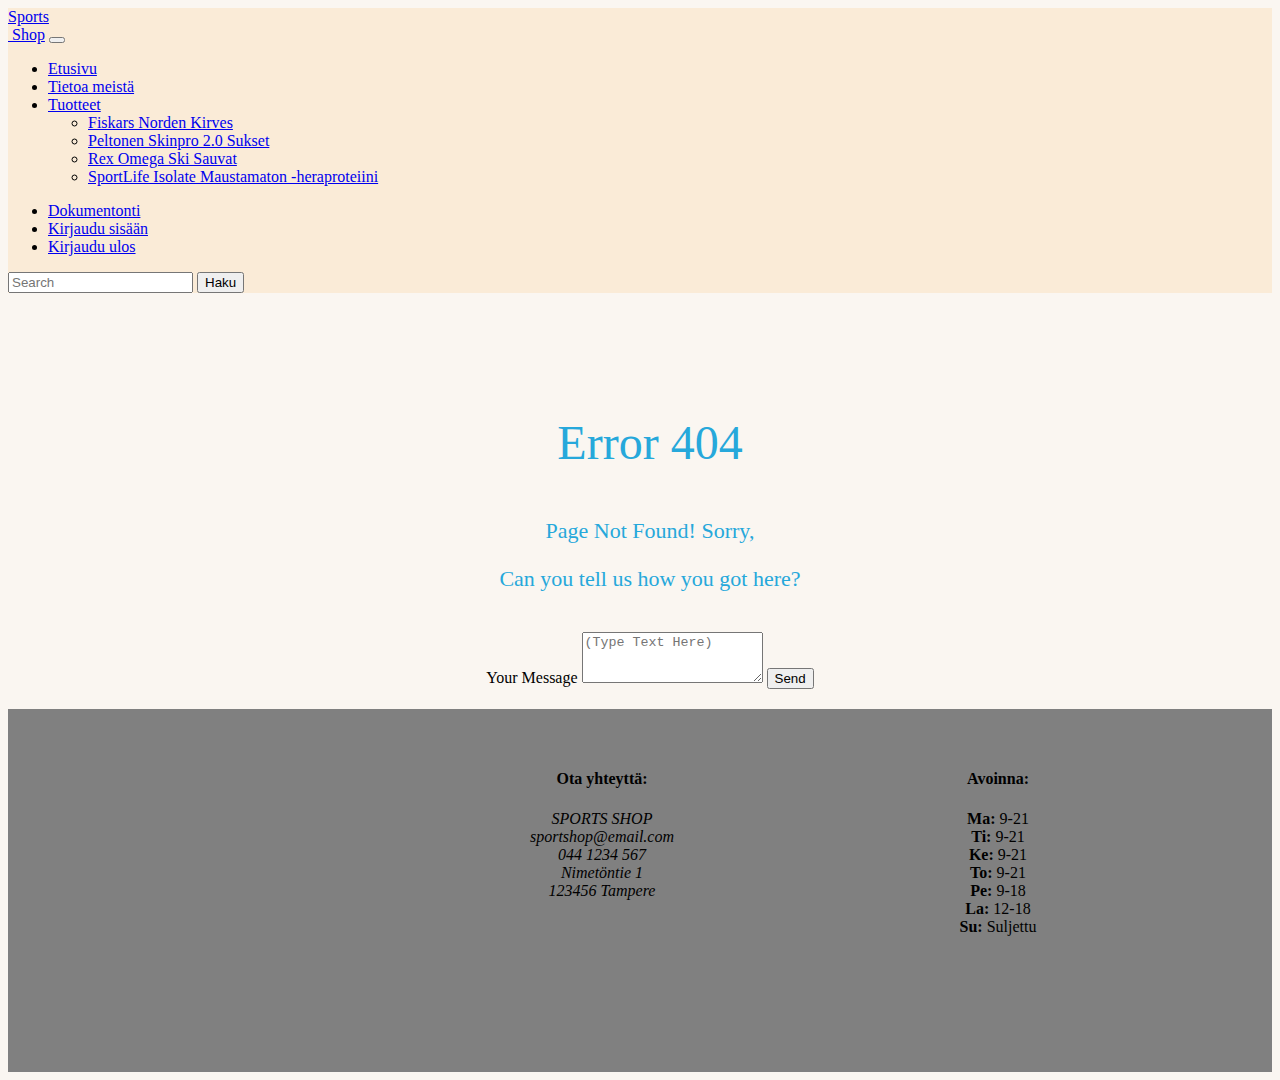
<file: Tuote404_sivu.html>
<!DOCTYPE html>
<html lang="fi">
<head>
    <meta charset="UTF-8">
    <meta http-equiv="X-UA-Compatible" content="IE=edge">
    <meta name="viewport" content="width=device-width">
    <meta name="author" content="Jaakko Uusitalo">
    <link href="https://cdn.jsdelivr.net/npm/bootstrap@5.1.3/dist/css/bootstrap.min.css" rel="stylesheet" integrity="sha384-1BmE4kWBq78iYhFldvKuhfTAU6auU8tT94WrHftjDbrCEXSU1oBoqyl2QvZ6jIW3" crossorigin="anonymous">
    <script src="https://cdn.jsdelivr.net/npm/bootstrap@5.1.3/dist/js/bootstrap.bundle.min.js" integrity="sha384-ka7Sk0Gln4gmtz2MlQnikT1wXgYsOg+OMhuP+IlRH9sENBO0LRn5q+8nbTov4+1p" crossorigin="anonymous"></script>
    <title>SPORTS SHOP - 404</title>
    <link rel="stylesheet" type="text/css" href="./css/style.css"/>

<style>
/*Tuote404_sivu.html is made by Jaakko Uusitalo*/
</style>

</head>

<body>

      <nav class="navbar navbar-expand-lg navbar-dark bg-dark">
        <div class="container-fluid">
            <a class="navbar-brand" href="#">Sports<br>&nbsp;Shop</a>
            <button class="navbar-toggler" type="button" data-bs-toggle="collapse"
                data-bs-target="#navbarSupportedContent" aria-controls="navbarSupportedContent" aria-expanded="false"
                aria-label="Toggle navigation">
                <span class="navbar-toggler-icon"></span>
            </button>
            <div class="collapse navbar-collapse" id="navbarSupportedContent">
                <div class="container">
                    <ul class="navbar-nav me-auto mb-2 mb-lg-0">
                        <li class="nav-item">
                            <a class="nav-link active" aria-current="page" href="index.html">Etusivu</a>
                        </li>
                        <li class="nav-item">
                            <a class="nav-link" href="info.html">Tietoa meistä</a>
                        </li>
                        <li class="nav-item dropdown">
                            <a class="nav-link dropdown-toggle" href="#" id="navbarDropdown" role="button"
                                data-bs-toggle="dropdown" aria-expanded="false">
                                Tuotteet
                            </a>
                            <ul class="dropdown-menu" aria-labelledby="navbarDropdown">
                                <li><a class="dropdown-item" href="kirves_sivu.html">Fiskars Norden Kirves</a></li>
                                <li><a class="dropdown-item" href="suksi_sivu.html">Peltonen Skinpro 2.0 Sukset</a></li>
                                <li><a class="dropdown-item" href="Tuote404_sivu.html">Rex Omega Ski Sauvat</a></li>
                                <li><a class="dropdown-item" href="Tuote404_sivu.html">SportLife Isolate Maustamaton
                                        -heraproteiini</a></li>
                            </ul>
                        </li>
                    </ul>
                </div>
               <ul class="navbar-nav me-auto mb-2 mb-lg-0">
                 <li class="nav-item">
                    <a class="nav-link" href="https://hameenamk-my.sharepoint.com/:w:/g/personal/jesse21007_student_hamk_fi/ES7mcLCTZj1LksRBTsr-qyoBZL5hXFqsXNwkOe0lg7LGpw?e=50kWkK">Dokumentonti</a>
                </li>
                
                <li class="nav-item">
                    <a class="nav-link" href="kirjaudu.html">Kirjaudu sisään</a>
                </li>
                <li class="nav-item">
                    <a class="nav-link" href="kirjauduulos.php">Kirjaudu ulos</a>
                </li>
                </ul>
                <form class="d-flex">
                    <input class="form-control me-2" type="search" placeholder="Search" aria-label="Search">
                    <button class="btn btn-outline-success" type="submit">Haku</button>
                </form>
            </div>
        </div>
    </nav>

<section>



        <div style="flex-grow: 3;">
            <br>
            <br>
            <br>
            
            <p class="paragraph4">Error 404</p>
            <p class="paragraph5">Page Not Found! Sorry,</p>
            <p class="paragraph5">Can you tell us how you got here?</p>
            <br>

            <div class="form">
                <div class="mb-3">
                <label for="exampleFormControlTextarea1" class="form-label">Your Message</label>
                <textarea class="form-control" id="exampleFormControlTextarea1" rows="3" placeholder="(Type Text Here)"></textarea>
                
            <button type="button" class="btn btn-secondary btn-sm">Send</button>
           
            </div>
            </div>
        </div>


        </section>


        <footer>
            <div class="row">
                <div class="column"></div>
                <div class="column">
                    <h4> Ota yhteyttä: </h4>
                    <address>
                        SPORTS SHOP <br>
                        sportshop@email.com <br>
                        044 1234 567 <br>
                        Nimetöntie 1 <br>
                        123456 Tampere
                    </address>
                </div>
                <div class="column">
                    <h4>Avoinna:</h4>
                    <p> <strong>Ma:</strong> 9-21<br>
                        <strong>Ti:</strong> 9-21<br>
                        <strong>Ke:</strong> 9-21<br>
                        <strong>To:</strong> 9-21<br>
                        <strong>Pe:</strong> 9-18<br>
                        <strong>La:</strong> 12-18<br>
                        <strong>Su:</strong> Suljettu
                    </p>
                </div>
                <div class="column"></div>
            </div>
        </footer>
</body>
</html>
</file>
<file: css/style.css>
body {
    background-color: rgb(250, 246, 241);
}

.navbar {
    background-color: antiquewhite;
}

section{
    margin-top: 20px;
    margin-bottom: 20px;
    margin-left: 20px;
}

h1{
    line-height: 100px;
    margin: 0;
}

footer{
    width: 100%;
    background-color: gray;
    
    text-align: center;
}

p.paragraph4 {
    color: rgb(38, 168, 219);
    font-size: 48px;
    text-align: center;
}
p.paragraph5 {
    color: rgb(38, 168, 219);
    font-size: 22px;
    text-align: center;
}

.form {
    display: flex;
  flex-direction: column;
  justify-content: center;
  align-items: center;
  text-align: center;
  
}

.column{
    float: left;
    width: 25%;
    padding: 40px;
}

.row::after{
    content: "";
    display: table;
    clear: both;
}

@media screen and (max-width:600px) {
    .column{
    width: 100%;
}
} 
    
h2{
    text-decoration: underline;
}

.flexgrowcon {
  display:flex;
  align-items: stretch;
}

@media screen and (max-width: 600px) {
    .flexgrowcon{
        flex-direction: column;
    }
}

img[src*="images/luonto.jpg"] {
padding: 20px;
}

.py{
font-size: 30px;
}

.maps{
position: relative;
border: none; padding-left: 20px;
}

.info_content{
 padding-top: 20px;
}

table, th, tr, td {
            border: 1px solid black;
            padding: 1px;
            border-collapse: collapse;
        }
</file>
